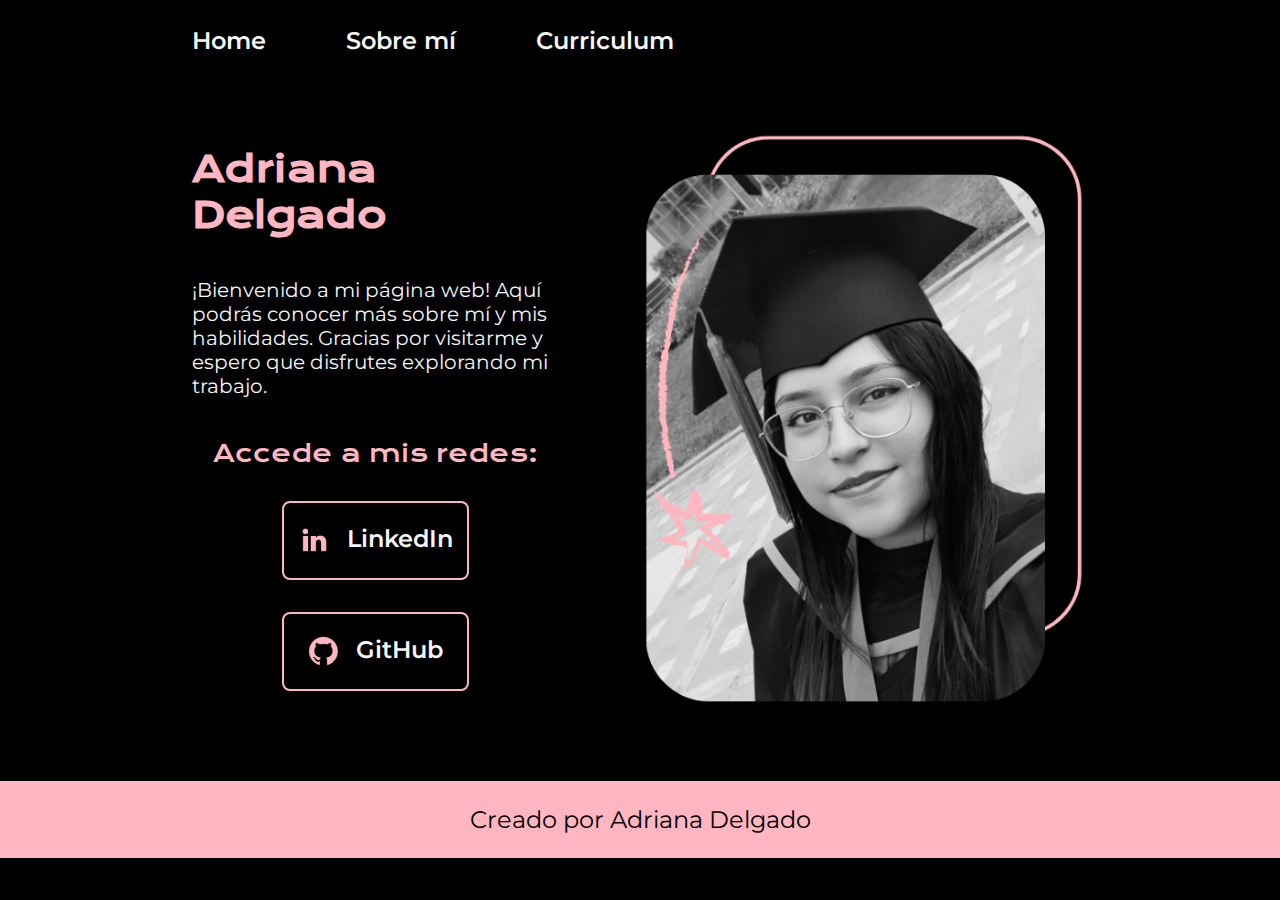
<file: index.html>
<!DOCTYPE html>
<html lang="es-pe">

<head>
    <meta charset="UTF-8">
    <meta name="viewport" content="width=device-width, initial-scale=1.0">
    <link rel="stylesheet" href="./styles/style.css">
    <title>Portafolio de Adriana</title>
</head>


<body>
    <header class="header">
        <nav class="header__menu">
            <a href="index.html" class="header__menu__link">Home</a>
            <a href="about.html" class="header__menu__link">Sobre mí</a>
            <a href="curriculum.html" class="header__menu__link">Curriculum</a>
        </nav>
    </header>
    <main class="presentacion">
        <section class="presentacion__contenido">
            <h1 class="presentacion__titulo">Adriana Delgado</h1>
            <p class="presentacion__texto">
                ¡Bienvenido a mi página web! Aquí podrás conocer más sobre mí y mis habilidades. Gracias por visitarme
                y espero que disfrutes explorando mi trabajo.</p>
            <div class="presentacion__enlace">
                <h2 class="presentacion__subtitulo">Accede a mis redes:</h2>
                <a class="presentacion__link"
                    href="https://www.linkedin.com/in/adriana-delgado-nalvarte-028935313/"><img
                        src="./assets/linkedin_rosa.png">LinkedIn</a>
                <a class="presentacion__link" href="https://github.com/adi-0402"><img
                        src="./assets/github_rosa.png">GitHub</a>
            </div>
        </section>
        <img src="./assets/adFoto.png" alt="Foto Perfil" class="imagen">

    </main>
    <footer class="footer">
        <p>Creado por Adriana Delgado</p>
    </footer>
</body>

</html>
</file>
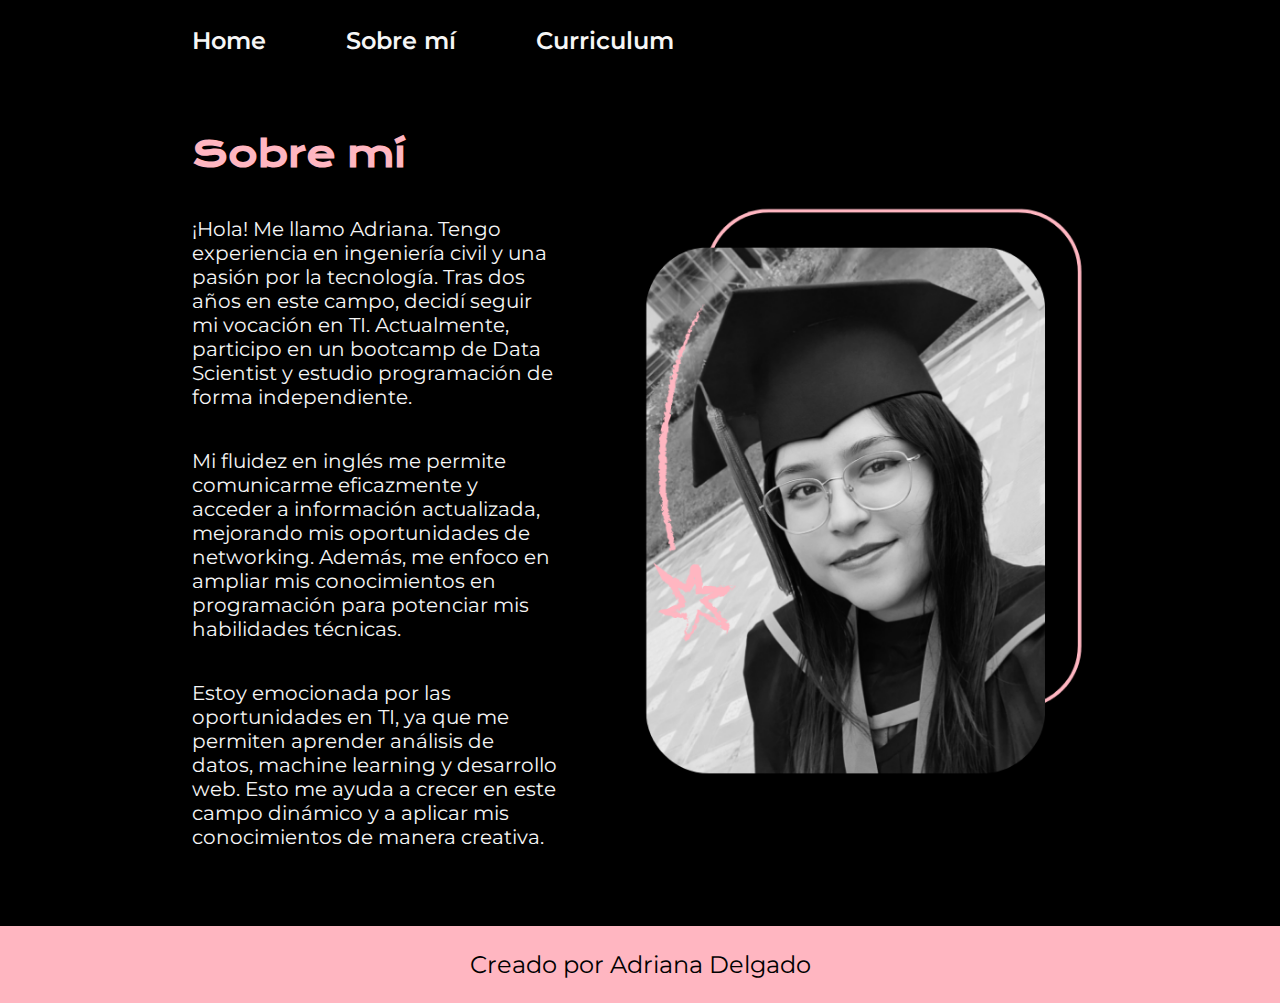
<file: about.html>
<!DOCTYPE html>
<html lang="es-pe">

<head>
    <meta charset="UTF-8">
    <meta name="viewport" content="width=device-width, initial-scale=1.0">
    <link rel="stylesheet" href="./styles/style.css">
    <title>Portafolio de Adriana</title>
</head>


<body>
    <header class="header">
        <nav class="header__menu">
        <a href="index.html" class="header__menu__link">Home</a>
        <a href="about.html" class="header__menu__link">Sobre mí</a>
        <a href="curriculum.html" class="header__menu__link">Curriculum</a>
        </nav>
    </header>
    <main class="presentacion">
        <section class="presentacion__contenido">
            <h1 class="presentacion__titulo">Sobre mí</h1>
            <p class="presentacion__texto">
                ¡Hola! Me llamo Adriana. Tengo experiencia en ingeniería civil y una pasión por la tecnología.
                Tras dos años en este campo, decidí seguir mi vocación en TI. Actualmente, participo en un bootcamp de
                Data Scientist y estudio programación de forma independiente.</p>
            <p class="presentacion__texto">Mi fluidez en inglés me permite comunicarme eficazmente y acceder a
                información actualizada, mejorando mis oportunidades de networking. Además, me enfoco en
                ampliar mis conocimientos en programación para potenciar mis habilidades técnicas.</p>
            <p class="presentacion__texto">Estoy emocionada por las oportunidades en TI, ya que me permiten aprender
                análisis de datos, machine learning y desarrollo web. Esto me ayuda a crecer en este campo dinámico y a
                aplicar mis conocimientos de manera creativa.</p>
        </section>
        <img src="./assets/adFoto.png" alt="Foto Perfil" class="imagen">

    </main>
    <footer class="footer">
        <p>Creado por Adriana Delgado</p>
    </footer>
</body>

</html>
</file>
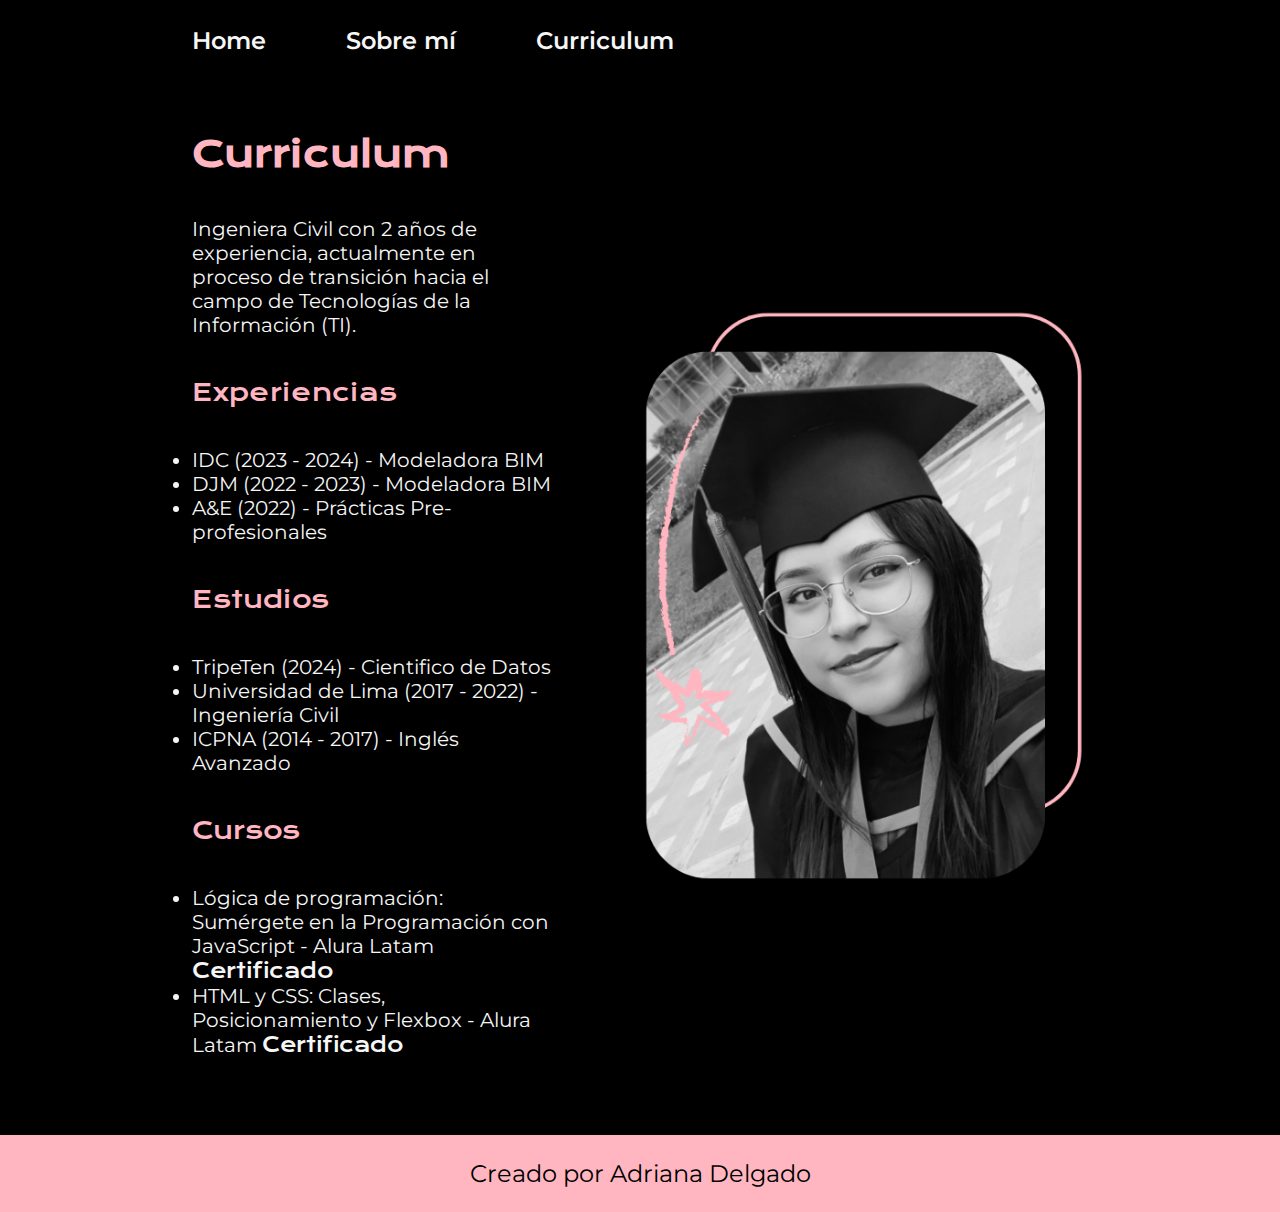
<file: curriculum.html>
<!DOCTYPE html>
<html lang="es-pe">

<head>
    <meta charset="UTF-8">
    <meta name="viewport" content="width=device-width, initial-scale=1.0">
    <link rel="stylesheet" href="./styles/style.css">
    <title>Portafolio de Adriana</title>
</head>


<body>
    <header class="header">
        <nav class="header__menu">
            <a href="index.html" class="header__menu__link">Home</a>
            <a href="about.html" class="header__menu__link">Sobre mí</a>
            <a href="curriculum.html" class="header__menu__link">Curriculum</a>
        </nav>
    </header>
    <main class="presentacion">
        <section class="presentacion__contenido">
            <h1 class="presentacion__titulo">Curriculum</h1>
            <p class="presentacion__texto">Ingeniera Civil con 2 años de experiencia, actualmente en proceso de
                transición hacia el campo de Tecnologías de la Información (TI).</p>
            <h2 class="presentacion__subtitulo">Experiencias</h2>
            <ul>
                <li class="presentacion__texto">IDC (2023 - 2024) - Modeladora BIM </li>
                <li class="presentacion__texto">DJM (2022 - 2023) - Modeladora BIM </li>
                <li class="presentacion__texto">A&E (2022) - Prácticas Pre-profesionales </li>
            </ul>
            <h2 class="presentacion__subtitulo">Estudios</h2>
            <ul>
                <li class="presentacion__texto">TripeTen (2024) - Cientifico de Datos </li>
                <li class="presentacion__texto">Universidad de Lima (2017 - 2022) - Ingeniería Civil </li>
                <li class="presentacion__texto">ICPNA (2014 - 2017) - Inglés Avanzado </li>
            </ul>
            <h2 class="presentacion__subtitulo">Cursos</h2>
            <ul>
                <li class="presentacion__texto">Lógica de programación: Sumérgete en la Programación con JavaScript -
                    Alura Latam <a
                        href="https://app.aluracursos.com/certificate/1d110ed4-15a2-4a00-84af-d9bfd3fe46b1" class="presentacion__certificado">Certificado</a>
                </li>
                <li class="presentacion__texto">HTML y CSS: Clases, Posicionamiento y Flexbox -
                    Alura Latam <a
                        href="https://app.aluracursos.com/certificate/733ccc69-fb9b-4dfd-b0dd-fcae60521000" class="presentacion__certificado">Certificado</a>
                </li>
            </ul>
        </section>
        <img src="./assets/adFoto.png" alt="Foto Perfil" class="imagen">

    </main>
    <footer class="footer">
        <p>Creado por Adriana Delgado</p>
    </footer>
</body>

</html>
</file>
<file: styles/style.css>
@import url('https://fonts.googleapis.com/css2?family=Krona+One&family=Montserrat:ital,wght@0,100..900;1,100..900&display=swap');

* {
    margin: 0;
    padding: 0;
}

:root {
    --color-primario: #000000;
    --color-secundario: #F6F6F6;
    --color-terciario: #FFB6C1;
    --fuente-montserrat:'Montserrat', sans-serif;
    --fuente-kronaone:'Krona One', sans-serif;
}
.header {
    padding: 2% 0% 0% 15%;
}

.header__menu {
    display: flex;
    gap: 80px;
}

.header__menu__link {
    color: var(--color-secundario);
    font-size: 1.5rem;
    font-family: var(--fuente-montserrat);
    font-weight: 600;
    text-decoration: none;
}

body {
    /* height: 100vh; */
    background-color: var(--color-primario);
    color: var(--color-secundario);
    box-sizing: border-box;
}

.presentacion {
    display: flex;
    align-items: center;
    margin: 6% 15%;
    justify-content: space-between;
    gap: 82px;
}


.imagen {
    width: 50%;
}

.presentacion__contenido {
    width: 50%;
    display: flex;
    flex-direction: column;
    gap: 40px;
}

.presentacion__titulo {
    color: var(--color-terciario);
    font-size: 2.25rem;
    font-family: var(--fuente-kronaone);
}

.presentacion__subtitulo {
    font-size: 1.5rem;
    font-weight: 400;
    font-family: var(--fuente-kronaone);
    color: var(--color-terciario);
}

.presentacion__texto {
    font-size: 1.25rem;
    font-family: var(--fuente-montserrat);
}
.presentacion__certificado {
    font-size: 1.25rem;
    font-weight: 400;
    font-family: var(--fuente-kronaone);
    text-decoration: none;
    color: var(--color-secundario);
}

.presentacion__enlace {
    display: flex;
    justify-content: space-between;
    flex-direction: column;
    align-items: center;
    gap: 32px;
}

.presentacion__link {
    display: flex;
    justify-content: center;
    gap: 16px;
    background-color: var(--color-primario);
    color: var(--color-secundario);
    width: 50%;
    border-radius: 8px;
    border: 2px solid var(--color-terciario);
    padding: 21.5px 0;
    text-decoration: none;
    font-size: 1.5rem;
    font-family: var(--fuente-montserrat);
    font-weight: 600;
}

.presentacion__link:hover {
    background-color: rgba(255, 182, 193, 0.15);
}

.footer {
    background-color:var(--color-terciario);
    color: var(--color-primario);
    font-family: var(--fuente-montserrat);
    font-size: 1.5rem;
    font-weight: 400;
    text-align: center;
    padding: 24px;
}

@media (max-width: 1200px ) {
    .presentacion {
        flex-direction: column-reverse;
        padding: 5%;
    }
    .header {
        padding: 10%;
    }
    .header__menu {
        justify-content: center;
    }
    .presentacion__contenido {
        width: auto;
    }
}
</file>
